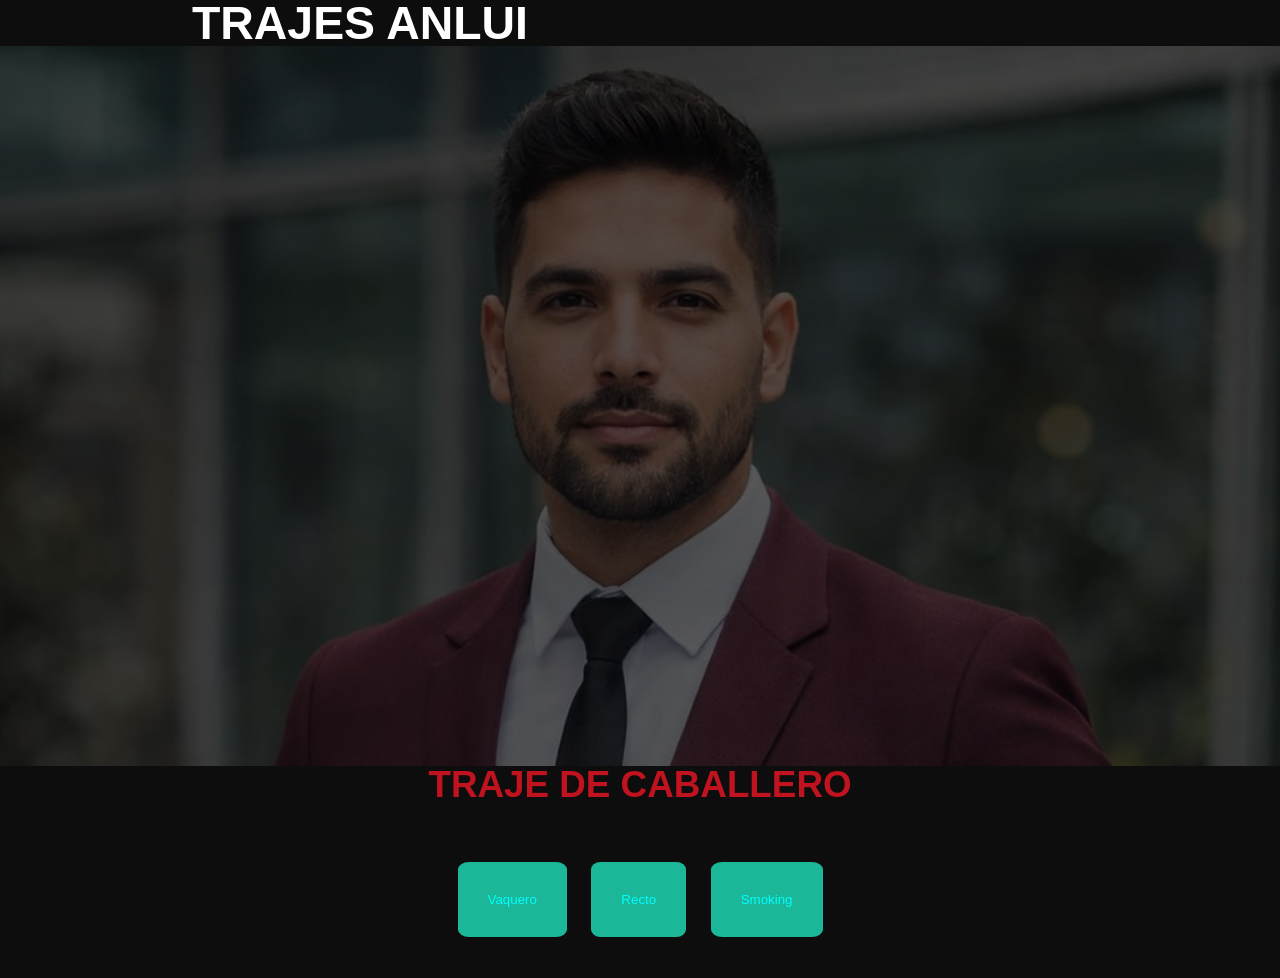
<file: anlui/index.html>
<!doctype html>
<html lang="en">
  <head>
    <meta charset="UTF-8" />
    <meta http-equiv="X-UA-Compatible" content="IE-edge">
    <meta name="viewport" content="width=device-width, initial-scale=1.0" />
    <link rel="stylesheet" href="https://cdnjs.cloudflare.com/ajax/libs/font-awesome/6.3.0/css/all.min.css" integrity="sha512-SzlrxWUlpfuzQ+pcUCosxcglQRNAq/DZjVsC0lE40xsADsfeQoEypE+enwcOiGjk/bSuGGKHEyjSoQ1zVisanQ==" crossorigin="anonymous" referrerpolicy="no-referrer" />
    <title>ANLUI</title>
    <link rel="stylesheet" href="css/style.css" />
    <link rel="stylesheet" href="https://cdnjs.cloudflare.com/ajax/libs/font-awesome/6.5.1/css/all.min.css">
  </head>

  <body>
    <header class="navbar">
      <div class="container">
        <h1>TRAJES ANLUI</h1>
      </div>
    </header>

    <!--Hero-->
    <section class="hero" id="hero">
      <div class="hero-overlay"></div>
      <div class="container hero-content">
        
      </div>
    </section>

    <!--catalogo-->
    <section class="catalogo" id="catalogo">
      <div class="filtros" >
        <h2>TRAJE DE CABALLERO</h2>
        <button onclick="mostrar(`vaquero`)">Vaquero</button>
        <button onclick="mostrar(`recto`)">Recto</button>
        <button onclick="mostrar(`smoking`)">Smoking</button>
      </div>
    </section>
      <div class="grid">
        <!--vaquero-->
        <section id="vaquero" class="categoria">
        <h2>TRAJE<br>VAQUERO</h2>
        <p>
          Cuenta con tres piezas: <br/>
          * Saco <br/>
          * Chaleco <br/>
          * Pantalón<br/>
          Tallas disponibles: 34 - 52
           <a
      href="https://wa.me/525583211635?text=Hola%20quiero%20información%20sobre%20el%20vaquero
"
      target="_blank"
      class="btn-whatsapp">
      <i class="fa-brands fa-square-whatsapp"></i>
      CONTACTO</a>
        </p>
          <!--MODELO 7-->
        <div class="card vaquero">
          <img src="img/modelos_anlui/vaquero/hueso-1-1.jpg" alt="" />
        </div>
        
  
        <!--MODELO 1-->
        
        <div class="card vaquero">
          <img src="img/modelos_anlui/vaquero/azul-1-1.jpg" alt="" />
        </div>
        <div class="card vaquero">
          <img src="img/modelos_anlui/vaquero/azul-1-2.jpg" alt="" />
        </div>    
        <div class="card vaquero">
          <img src="img/modelos_anlui/vaquero/azul-1-3.jpg" alt="" />
        </div>

        <!--MODELO 2-->
        <div class="card vaquero">
          <img src="img/modelos_anlui/vaquero/azul-2-1.jpg" alt="" />
        </div>
        <div class="card vaquero">
          <img src="img/modelos_anlui/vaquero/azul-2-2.jpg" alt="" />
        </div>
        <div class="card vaquero">
          <img src="img/modelos_anlui/vaquero/azul-2-3.jpg" alt="" />
        </div>

          <!--MODELO 3-->
        <div class="card vaquero">
          <img src="img/modelos_anlui/vaquero/cafe-chocolate-1-1.jpg" alt="" />
        </div>
        <div class="card vaquero">
          <img src="img/modelos_anlui/vaquero/cafe-chocolate-1-2.jpg" alt="" />
        </div>
        <div class="card vaquero">
          <img src="img/modelos_anlui/vaquero/cafe-chocolate-1-3.jpeg" alt="" />
        </div>

          <!--MODELO 4-->
        <div class="card vaquero">
          <img src="img/modelos_anlui/vaquero/champagne-1-1.jpg" alt="" />
        </div>
        <div class="card vaquero">
          <img src="img/modelos_anlui/vaquero/champagne-1-2.jpg" alt="" />
        </div>
        <div class="card vaquero">
          <img src="img/modelos_anlui/vaquero/champagne-1-3.jpg" alt="" />
        </div>
        <div class="card vaquero">
          <img src="img/modelos_anlui/vaquero/champagne-1-4.jpg" alt="" />
        </div>

          <!--MODELO 5-->
        <div class="card vaquero">
          <img src="img/modelos_anlui/vaquero/gris-perla-1-1.jpg" alt="" />
        </div>
        <div class="card vaquero">
          <img src="img/modelos_anlui/vaquero/gris-perla-1-2.jpg" alt="" />
        </div>
        <div class="card vaquero">
          <img src="img/modelos_anlui/vaquero/gris-perla-1-3.jpg" alt="" />
        </div>

          <!--MODELO 6-->
        <div class="card vaquero">
          <img src="img/modelos_anlui/vaquero/negro-1-1.jpg" alt="" />
        </div>
        <div class="card vaquero"> 
          <img src="img/modelos_anlui/vaquero/negro-1-2.jpg" alt="" />
        </div>
        <div class="card vaquero">  
          <img src="img/modelos_anlui/vaquero/negro-1-3.jpg" alt="" />
        </div>

        
      </section>

          <!--Recto-->
      <section id="recto" class="categoria">
          <h2>TRAJE RECTO <br>CORTE INGLÉS</h2>
          <p>
            Cuenta con tres piezas: <br/>
            * Saco <br/>
            * Chaleco <br/>
            * Pantalón <br/>
            Tallas disponibles: 34 - 52
             <a
      href="https://wa.me/525583211635?text=Hola%20quiero%20información%20sobre%20el%20traje%20recto
"
      target="_blank"
      class="btn-whatsapp">
      <i class="fa-brands fa-square-whatsapp"></i>
      CONTACTO</a>
          </p>
         
          
          <!--MODELO 1-->
          <div class="card recto">
            <img src="img/modelos_anlui/recto/arena-1-1.jpg" alt="" />
          </div>
          <div class="card recto">
            <img src="img/modelos_anlui/recto/arena-1-2.jpg" alt="" />
          </div>
          <div class="card recto">
            <img src="img/modelos_anlui/recto/arena-1-3.jpg" alt="" />
          </div>
          <div class="card recto">
            <img src="img/modelos_anlui/recto/arena-1-4.jpg" alt="" />
          </div>

          <!--MODELO 2-->
          <div class="card recto">
            <img src="img/modelos_anlui/recto/azulcielo-1-1 .jpg" alt="" />
          </div>
          <div class="card recto">
            <img src="img/modelos_anlui/recto/azulcielo-1-2.jpg" alt="" />
          </div>

          <!--MODELO 3-->
          <div class="card recto">
            <img src="img/modelos_anlui/recto/azulacero-1-1.jpg" alt="" />
          </div>

          <!--MODELO 4-->
          <div class="card recto">
            <img src="img/modelos_anlui/recto/azulclaro-1-1.jpg" alt="" />
          </div>  
          <div class="card recto">
            <img src="img/modelos_anlui/recto/azulclaro-1-2.jpg" alt="" />
          </div>

          <!--MODELO 5-->
          <div class="card recto">
            <img src="img/modelos_anlui/recto/azuloscuro-1-1.jpg" alt="" />
          </div>
          <div class="card recto">
            <img src="img/modelos_anlui/recto/azuloscuro-1-2.jpg" alt="" />
          </div>
            
          <!--MODELO 6-->
          <div class="card recto">
            <img src="img/modelos_anlui/recto/beige-1-1.jpg" alt="" />
          </div>
          <div class="card recto">  
            <img src="img/modelos_anlui/recto/beigel-1-2.jpg" alt="" />
          </div>
          
          <!--MODELO 7-->
          <div class="card recto">
            <img src="img/modelos_anlui/recto/grisclaro-1-1.jpg" alt="" />
          </div>

          <!--MODELO 8-->
          <div class="card recto">
            <img src="img/modelos_anlui/recto/grisperla-1-1.jpg" alt="" />
          </div>
          <div class="card recto">
            <img src="img/modelos_anlui/recto/grisperla-1-2.jpg" alt="" />
          </div>

          <!--MODELO 9-->
          <div class="card recto">
            <img src="img/modelos_anlui/recto/mostaza-1-1.jpg" alt="" />
          </div>
          <div class="card recto">
            <img src="img/modelos_anlui/recto/mostaza-1-2.jpg" alt="" />
          </div>

          <!--MODELO 10-->
          <div class="card recto">
            <img src="img/modelos_anlui/recto/rojo-1-1.jpg" alt="" />
          </div>
          <div class="card recto">
            <img src="img/modelos_anlui/recto/rojo-1-2.jpg" alt="" />
          </div>

          <!--MODELO 11-->
          <div class="card recto">
            <img src="img/modelos_anlui/recto/verdebotella-1-1.jpg" alt="" />
          </div>
          <div class="card recto">  
            <img src="img/modelos_anlui/recto/verdebotella-1-2.jpg" alt="" />
          </div>

          <!--MODELO 12-->
          <div class="card recto">
            <img src="img/modelos_anlui/recto/negro.jpg" alt="" />
          </div>
          </section>

          <!--Smoking-->
          <section id="smoking" class="categoria">
            <h2>SMOKING</h2>
          <p>
            Cuenta con dos piezas: <br/>
            * Saco <br/>
            * Pantalón <br/>
          Tallas disponibles: 34 - 52
           <a
      href="https://wa.me/525583211635?text=Hola%20quiero%20información%20sobre%20el%20smoking
"
      target="_blank"
      class="btn-whatsapp">
      <i class="fa-brands fa-square-whatsapp"></i>
      CONTACTO</a>
          </p>
         

          <!--MODELO 1-->
          <div class="card smoking">
            <img src="img/modelos_anlui/smoking/marfil.jpg" alt="" />
          </div>

          <!--MODELO 2-->
          <div class="card smoking">
            <img src="img/modelos_anlui/smoking/negro-1-1.jpg" alt="" />
          </div>
          <div class="card smoking">
            <img src="img/modelos_anlui/smoking/negro-1-2.jpg" alt="" />
          </div>

          <!--MODELO 3-->
          <div class="card smoking">
            <img src="img/modelos_anlui/smoking/salmon-1-1.jpg" alt="" />
          </div>
          <div class="card smoking">
            <img src="img/modelos_anlui/smoking/salmon-1-2.jpg" alt="" />
          </div>
          </section>
        </div>
      </div>
    </section>
    
    <script src="js/main.js" defer></script>
  </body>
</html>
</file>
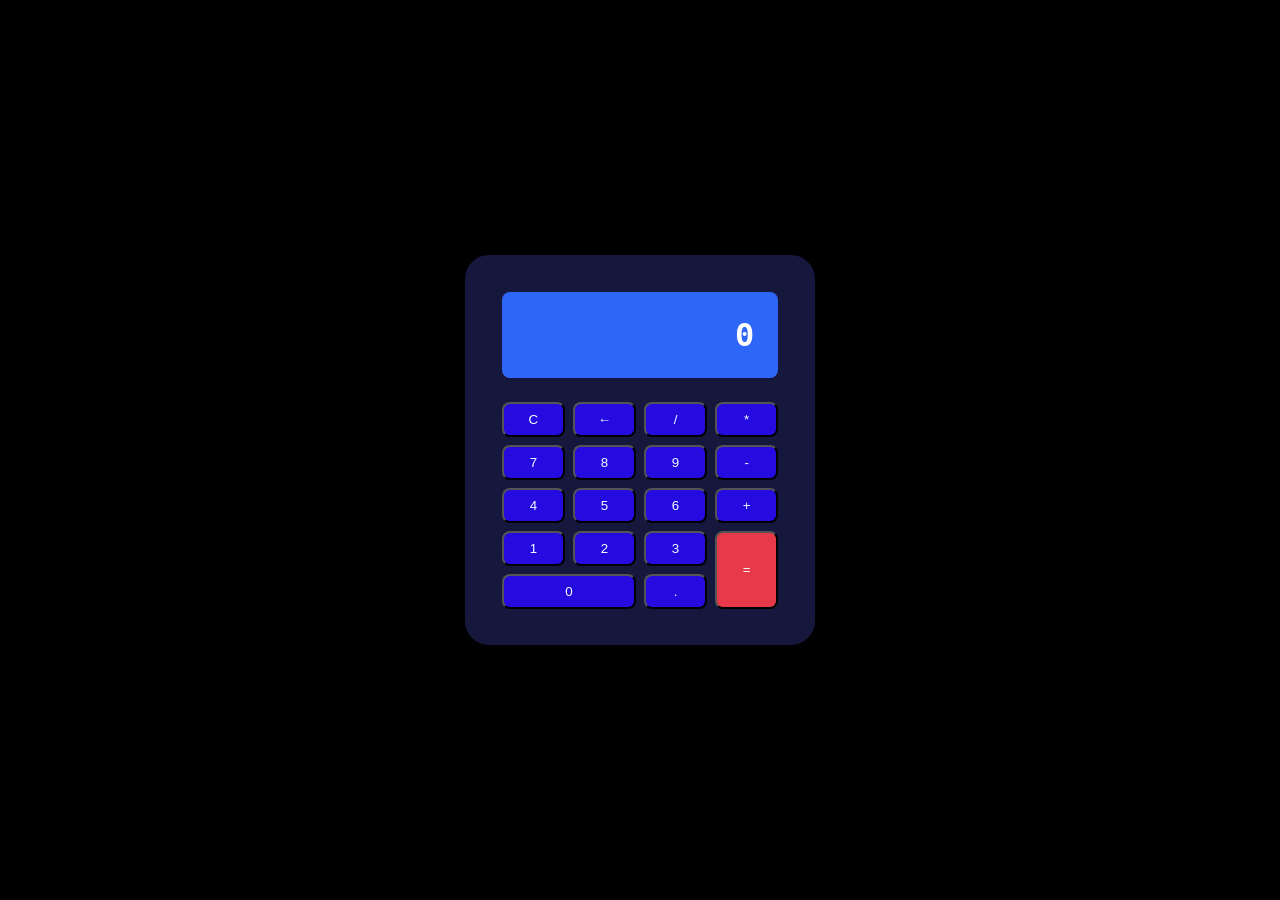
<file: calculador/calculador.html>
<!DOCTYPE html>
<html lang="es">
    <head>
        <meta charset="UTF-8">
        <meta http.equiv="X-UA-Compatible" content="IE-edge">
        <meta name="viewport" content="width=device-width, initial-scale=1.0">
        <title>CALCULADOR</title>
        <link rel="stylesheet" href="estilo.css" />
    </head>
    <body>
        <div class="calculadora">
            <div class="pantalla">0</div>

            <button id="C" class="btn">C</button>
            <button id="borrar" class="btn">←</button>
            <button class="btn">/</button>
            <button class="btn">*</button>
            <button class="btn">7</button>
            <button class="btn">8</button>
            <button class="btn">9</button>
            <button class="btn">-</button>
            <button class="btn">4</button>
            <button class="btn">5</button>
            <button class="btn">6</button>
            <button class="btn">+</button>
            <button class="btn">1</button>
            <button class="btn">2</button>
            <button class="btn">3</button>
            <button id="igual" class="btn">=</button>
            <button id="cero" class="btn">0</button>
            <button class="btn">.</button>
        </div>

        <script src="calculador.js"></script>
    </body>
</html>
</file>
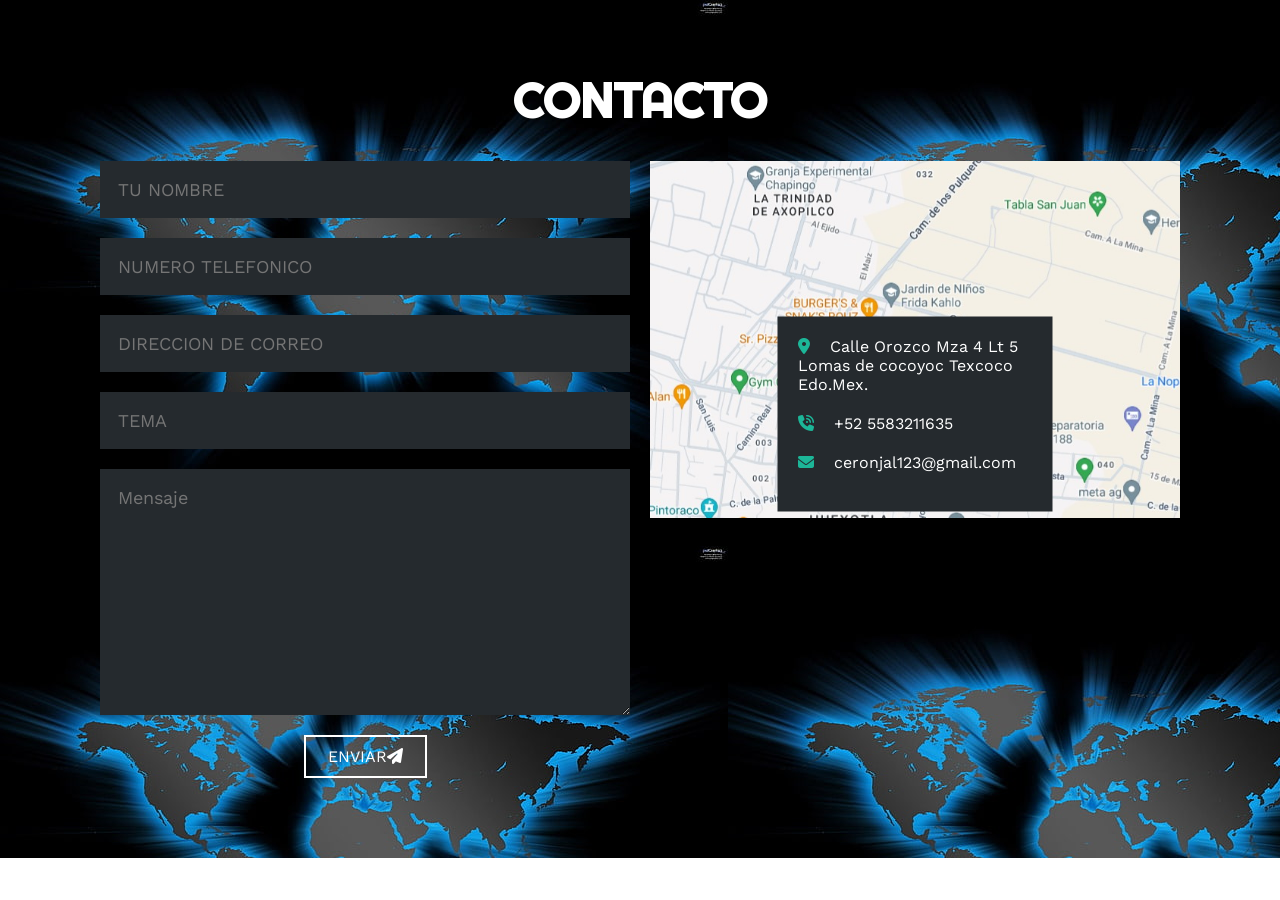
<file: CONTACTO/contac.html>
<!DOCTYPE html>
<html lang="es">
<head>
    <meta charset="UTF-8">
    <meta name="viewport" content="width=device-width, initial-scale=1.0">
    <link rel="stylesheet" href="https://cdnjs.cloudflare.com/ajax/libs/font-awesome/6.3.0/css/all.min.css" integrity="sha512-SzlrxWUlpfuzQ+pcUCosxcglQRNAq/DZjVsC0lE40xsADsfeQoEypE+enwcOiGjk/bSuGGKHEyjSoQ1zVisanQ==" crossorigin="anonymous" referrerpolicy="no-referrer" />
    <title>contacto</title>
    <link rel="stylesheet" href="contact.css">
</head>
<body>
    <!--SECCION CONTACTO-->
    <section id="contacto" class="contacto">
        <div class="contenido-seccion">
            <h2>CONTACTO</h2>
            <div class="fila">
                <!--FORMULARIO-->
                <div class="col">
                    <input type="text" placeholder="TU NOMBRE">
                    <input type="text" placeholder="NUMERO TELEFONICO">
                    <input type="text" placeholder="DIRECCION DE CORREO">
                    <input type="text" placeholder="TEMA">
                    <textarea name="" id="" cols="30" rows="10" placeholder="Mensaje"></textarea>
                    <button>
                        ENVIAR<i class="fa-solid fa-paper-plane"></i>
                        <span class="overlay"></span>
                    </button>
                </div>
                <!--MAPA-->
                <div class="col">
                    <img src="ubi.jpg" alt="">
                    <div class="info">
                        <ul>
                            <li>
                                <i class="fa-solid fa-location-dot"></i>Calle Orozco Mza 4 Lt 5 Lomas de cocoyoc
                               Texcoco Edo.Mex.
                            </li>
                            <li>
                                <i class="fa-solid fa-phone-volume"></i>+52 5583211635
                            </li>
                            <li>
                                <i class="fa-solid fa-envelope"></i>ceronjal123@gmail.com
                            </li>
                        </ul>
                    </div>
                </div>
            </div>
        </div>
    </section>
</body>
</html>
</file>
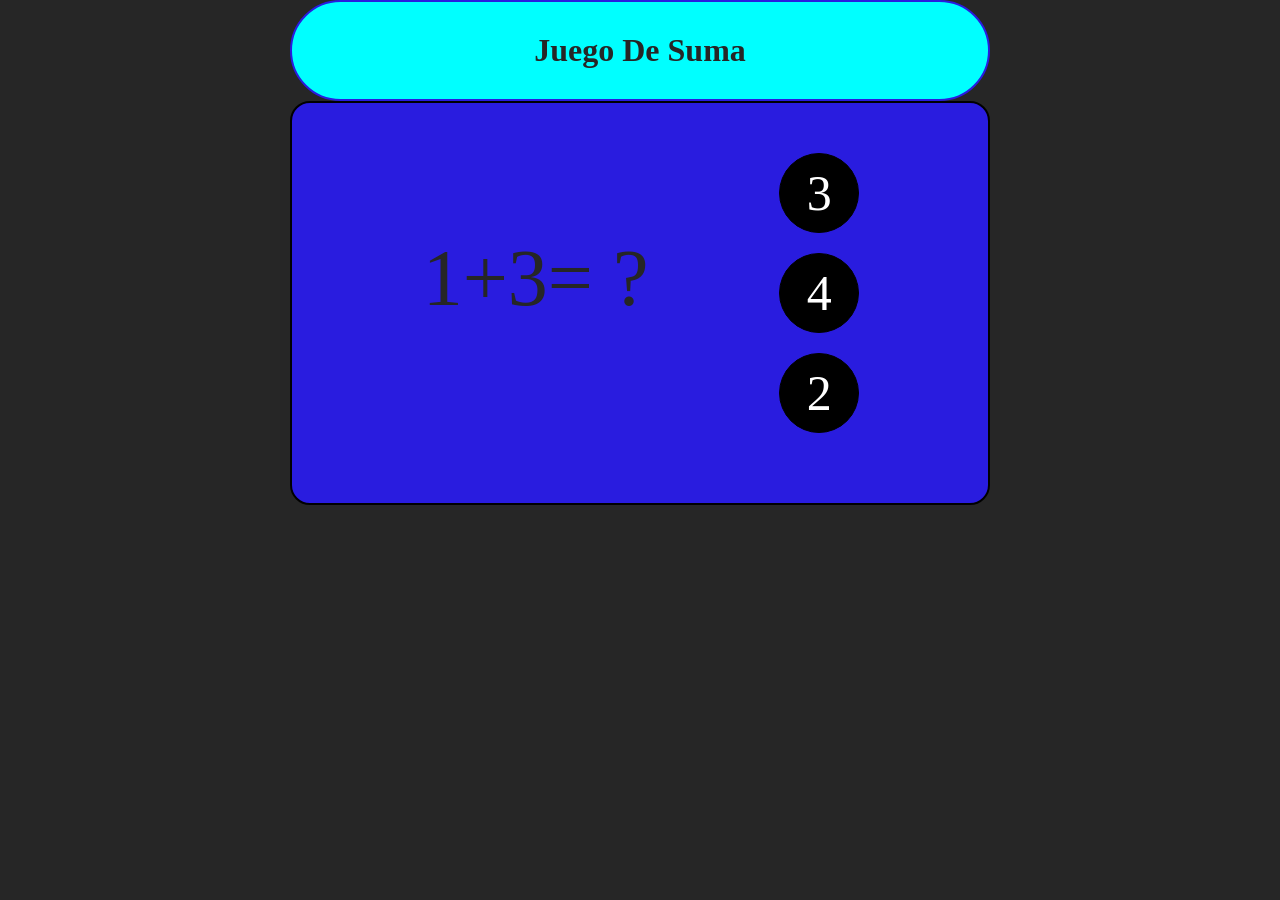
<file: juego de suma/juego.html>
<!DOCTYPE html>
<html lang="es">
<head>
    <meta charset="UTF-8">
    <meta name="viewport" content="width=device-width, initial-scale=1.0">
    <title>Juego De Suma</title>
    <link rel="stylesheet" href="estilo.css">
</head>
<body>

    <h1>Juego De Suma</h1>
    <div class="container">
         <div class="izquierdo">
            <div class="container-operacion">
                <span id="suma">9 + 9 =</span>
                <span class="resultado" id="resultado">18</span>
            </div>
            <span id="msj" class="msj">EXCELENTE!!!</span>
         </div>

         <div class="derecha">
            <span id="op1" class="opcion" onclick="controlarRespuesta(this)">18</span>
            <span id="op2" class="opcion" onclick="controlarRespuesta(this)">18</span>
            <span id="op3" class="opcion" onclick="controlarRespuesta(this)">18</span>
         </div>
    </div>

    <script src="script.js"></script>
</body>
</html>
</file>
<file: anlui/css/style.css>
/*REST BASIC*/
* {
  margin: 0;
  padding: 0;
  box-sizing: border-box;
  scroll-behavior: smooth;
}

/*VARIABLES*/
:root {
  --negro: #0d0d0d;
  --rojo: #c1121f;
  --blanco: #ffffff;
  --gris: #cccccc;
}

/*GENERAL*/
body {
  font-family: "Segoe UI", Tahoma, Geneva, Verdana, sans-serif;
  background-color: var(--negro);
  color: var(--blanco);
  line-height: 1;
}

a {
  text-decoration: none;
  color: inherit;
  font-size: 1.2rem;
}

img {
  width: 70%;
  display: block;
}

/*CONTENEDOR*/
.container {
  width: 70%;
  margin: auto;
}

.navbar .container {
  display: flex;
  justify-content: space-between;
  align-items: center;
}
.container h1 {
  text-align: center;
  font-size: 290%;
}

/*HEADER*/
.header {
  background-color: var(--negro);
  border-bottom: 1px solid var(--rojo);
}

.header .container {
  display: flex;
  justify-content: space-between;
  align-items: center;
  padding: 1rem 0;
}

.header .container a {
  border-radius: 50%;
  position: relative;
  display: flex;
}

/*HERO*/

.hero {
  position: relative;
  min-height: 50vh;
  height: 80svh;
  max-width: auto, relative;
  background-size: cover;
  background-position: center top;
  transition: opacy 1a ease-in-out;
  display: flex;
}

.hero-overlay {
  position: absolute;
  inset: 0;
  background: rgba(0, 0, 0, 0.65);
}

.hero-content {
  max-width: 1000px;
  margin: 0 auto;
  z-index: 2;
  display: flex;
  flex-direction: column;
  justify-content: space-between;
  align-items: flex-start;
  height: 100%;
}

.hero-content h3 {
  font-size: 2.5rem;
  align-items: center;
  margin-bottom: 0rem;
  color: #d2b48c;
}

.hero-content p {
  color: var(--gris);
  line-height: 1.7;
  font-size: 2rem;
  color: #ffffff;
  position: relative;
  display: inline-block;
}

.hero-content p::after,
.hero-content p::before {
  content: "";
  position: absolute;
  width: 100%;
  height: 20px;
  background: linear-gradient(to right, #ff0000, #00ffff);
  bottom: -5px;
  left: 0;
  transform: scaleX(0);
  transform-origin: right;
  transition: transform 0.4s ease-out;
}

.hero-content p::before {
  top: -5px;
  transform-origin: left;
}

.hero-content p:hover::after,
.hero-content p:hover::before {
  transform: scaleX(1);
}

/*CATALOGO*/
.catalogo {
  padding: 1px;
  align-items: 45%;
}
.filtros {
  text-align: center;
  margin-bottom: 30px;
}

.filtros button {
  padding: 30px 30px;
  margin: 10px;
  border: #ffffff;
  background: #1cb698;
  color: aqua;
  cursor: pointer;
  border-radius: 10%;
}

.filtros button:hover {
  background-color: #06d4eb;
}
h2 {
  text-align: center;
  font-size: 2.3rem;
  margin-bottom: 3rem;
  color: var(--rojo);
}
p {
  text-align: justify;
  font-size: 150%;
}

.grid {
  display: flex;
  gap: 20px;
  flex-wrap: wrap;
}
/*categoria*/
.categoria {
  display: none;
  opacity: 0;
  transition: opacity 0.4s ease;
}

.categoria.activa {
  display: flex;
  gap: 20px;
  flex-wrap: wrap;
  opacity: 1;
}

/*CARD*/
.card {
  background-color: #141414;
  border-radius: 25%;
  min-width: 30%;
  flex: 1;
  transition: 0.3s;
  box-shadow: 0 5px 30px rgba(0, 0, 0, 0.1);
}

.card:hover {
  flex: 2;
  transform: translateY(-5px);
}

.card h3 {
  padding: 1rem;
  width: 40%;
}

.card img {
  transition: 0.3s;
  display: grid;
  width: 100%;
  aspect-ratio: 3/4;
  object-fit: cover;
  border-radius: 80px;
}
.card:hover img {
  transform: scale(1.1);
}
/*BOTON contacto*/
.btn {
  display: inline-block;
  background-color: var(--rojo);
  color: var(--blanco);
  padding: 0.8rem 1.5rem;
  border-radius: 310px;
  font-weight: bold;
  transition: background 0.3s;
}

.btn:hover {
  background-color: #9e0f18;
}

.btn-whatsapp {
  display: block;
  text-align: center;
  background-color: #25d366;
  color: #fff;
  padding: 0.6rem;
  border-radius: 25px;
  margin-top: 0.8rem;
}

.btn-whatsapp:hover {
  background-color: #1ebe5d;
}

/*RESPONSIVE*/
@media (max-width: 768px) {
  .hero h2 {
    font-size: 1.5rem;
  }
  .nav a {
    margin-left: 1rem;
  }
}
</file>
<file: calculador/estilo.css>
*{
    margin: 0;
    padding: 0;
    box-sizing: border-box;
    font-family: sans-serif;
}

body{
    min-height: 100vh;
    background-color: #000;
    display: grid;
    place-items: center;
}

.calculadora{
    background-color: #15173c;
    color: white;
    width: 350px;
    max-width: 100%;
    padding: 2.3rem;
    border-radius: 1.5rem;
    display: grid;
    grid-template-columns: repeat(4, 1fr);
    gap: .5rem;
}

.pantalla{
    grid-column: 1 / -1;
    background-color: #2e67f7;
    padding: 1.5rem;
    font-size: 2rem;
    text-align: right;
    border-radius: .5rem;
    margin-bottom: 1rem;
    font-family: monospace;
    font-weight: 600;
}

.btn{
    background-color: #250bdf;
    color: azure;
    border: 0.1;
    padding: .5rem .5rem;
    display: flex;
    justify-content: center;
    align-items: center;
    border-radius: .5rem;
    cursor: pointer;
}

.btn:hover{
    background-color: #090c31;
}

#cero{
    grid-column: span 2;
}

#igual{
    grid-row: span 2;
    background-color: #e6394a;
}

#igual:hover {
    background-color: #e65768;
}
</file>
<file: CONTACTO/contact.css>
@import url('https://fonts.googleapis.com/css2?family=Righteous&family=Work+Sans:wght@100;200;300;400;600;800&display=swap');
 *{
    box-sizing: border-box;
    font-family: 'Work Sans';
    margin: 0;
    padding: 0;
 }  
.contacto{
    background-image: url(fond.jpg);
    background-color: #252a2e;
    color: #fff;
    padding: 50px ;
}
.contacto .contenido-seccion{
    max-width: 1100px;
    margin: auto;
}
.contacto h2{
    font-size: 48px;
    font-family: 'Righteous';
    text-align: center;
    padding: 20px 0;
}
.contacto .fila{
    display: flex;
}
.contacto .col{
    width: 50%;
    padding: 10px;
    position: relative;
}
.contacto .col input, .contacto .col textarea{
    display: block;
    width: 100%;
    padding: 18px;
    border: none;
    margin-bottom: 20px;
    background-color: #252a2e;
    color: #fff;
    font-size: 18px;
}
.contacto button{
    cursor: pointer;
    background-color: transparent;
    border: 2px solid #fff;
    width: fit-content;
    display: block;
    margin: 20px auto;
    padding: 10px 22px;
    font-size: 16px;
    color: #fff;
    position: relative;
    z-index: 10;
}
.contacto button .overlay{
    position: absolute;
    top: 0;
    left: 0;
    width: 0;
    height: 100%;
    background-color: #1CB698;
    z-index: -1;
    transition: 1s;
}
.contacto button:hover .overlay{
    width: 100%;
}
.contacto .col img{
    width: 100%;    
}
.contacto .col .info{
    position: absolute;
    top: 40%;
    background-color: #252a2e;
    padding: 20px;
    max-width: 350px;
    left: 50%;
    transform: translate(-50%, -50%);
}
.contacto .col .info ul{
    list-style: none;
}
.contacto .col .info ul li{
    margin-bottom: 20px;
}
.contacto .col .info ul li i{
    color: #1CB698;
    display: inline-block;
    margin-right: 20px;
}


/*SECCION RESPONSIVE*/
@media screen and (max-width:980px){
    nav{
        display: none;
    }    
    .nav-responsive{
        display: block;
    }   
    nav.reponsive{
        display: block;
        position: absolute;
        right: 0;
        top: 75px;
        background-color: #252A2E;
        width: 180px;
    }
    nav.responsive ul{
        display: block !important;
    }
    nav.responsive ul li{
        border-bottom: 1px solid #fff;
        padding: 10px 0;
    }
    }
    @media screen and (max-width:700px){
        .sobremi .fila{
            display: block;    
        }
.contacto .fila{
    display: block;
}
.contacto .fila .col{
    width: 100%;
}
    }
</file>
<file: juego de suma/estilo.css>
@import url('https://fonts.googleapis.com/css2?family=Nunito:wght@700&display=swap');
*{
    margin: 0;
    padding: 0;
    box-sizing: border-box;
 }
body{
    min-height: 100vh;
    background-color: #262626;
    text-align: center;
    color: #262626;
 }
h1{
    background-color: aqua;
    max-width: 700px;
    margin: auto;
    padding: 30px 0;
    border-radius: 70px;
    border: 2px solid #291cdf;

 }
.container{
    background-color: #291cdf;
    max-width: 700px;
    margin: auto;
    border: 2px solid #000;
    border-radius: 20px;
    display: flex;
    padding: 50px 0;
 }
.izquierdo{
    width: 70%;
    font-size: 80px;
    display: flex;
    flex-direction: column;
    justify-content: center;
}
.derecha{
    width: 30%;
}
.msj{
    font-size: 40px;
    height: 50px;
}
.opcion{
    width: 80px;
    height: 80px;
    border: 1px solid #000;
    font-size: 50px;
    margin-bottom: 20px;
    border-radius: 50%;
    cursor: pointer;
    background-color: #000;
    color: white;
    display: flex;
    justify-content: center;
    align-items: center;   
}
.opcion:hover{
    background-color: #262626;
}
</file>
